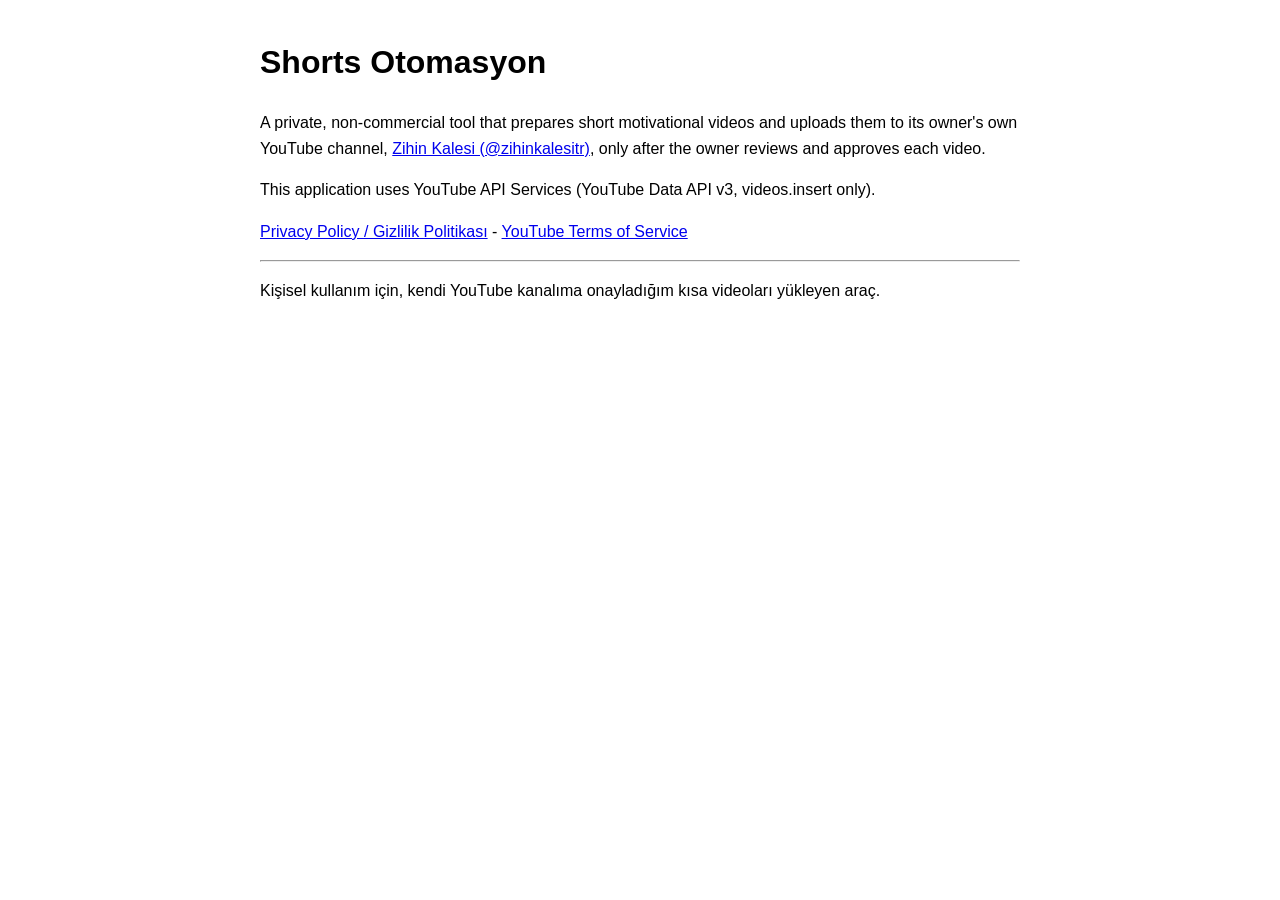
<file: index.html>
<!DOCTYPE html>
<html lang="en"><head><meta charset="utf-8"><meta name="viewport" content="width=device-width, initial-scale=1">
<title>Shorts Otomasyon</title></head>
<body style="font-family:sans-serif;max-width:760px;margin:auto;padding:16px;line-height:1.6">
<h1>Shorts Otomasyon</h1>
<p>A private, non-commercial tool that prepares short motivational videos and uploads them to its owner's own YouTube channel, <a href="https://www.youtube.com/@zihinkalesitr">Zihin Kalesi (@zihinkalesitr)</a>, only after the owner reviews and approves each video.</p>
<p>This application uses YouTube API Services (YouTube Data API v3, videos.insert only).</p>
<p><a href="gizlilik.html">Privacy Policy / Gizlilik Politikası</a> - <a href="https://www.youtube.com/t/terms">YouTube Terms of Service</a></p>
<hr>
<p>Kişisel kullanım için, kendi YouTube kanalıma onayladığım kısa videoları yükleyen araç.</p>
</body></html>
</file>
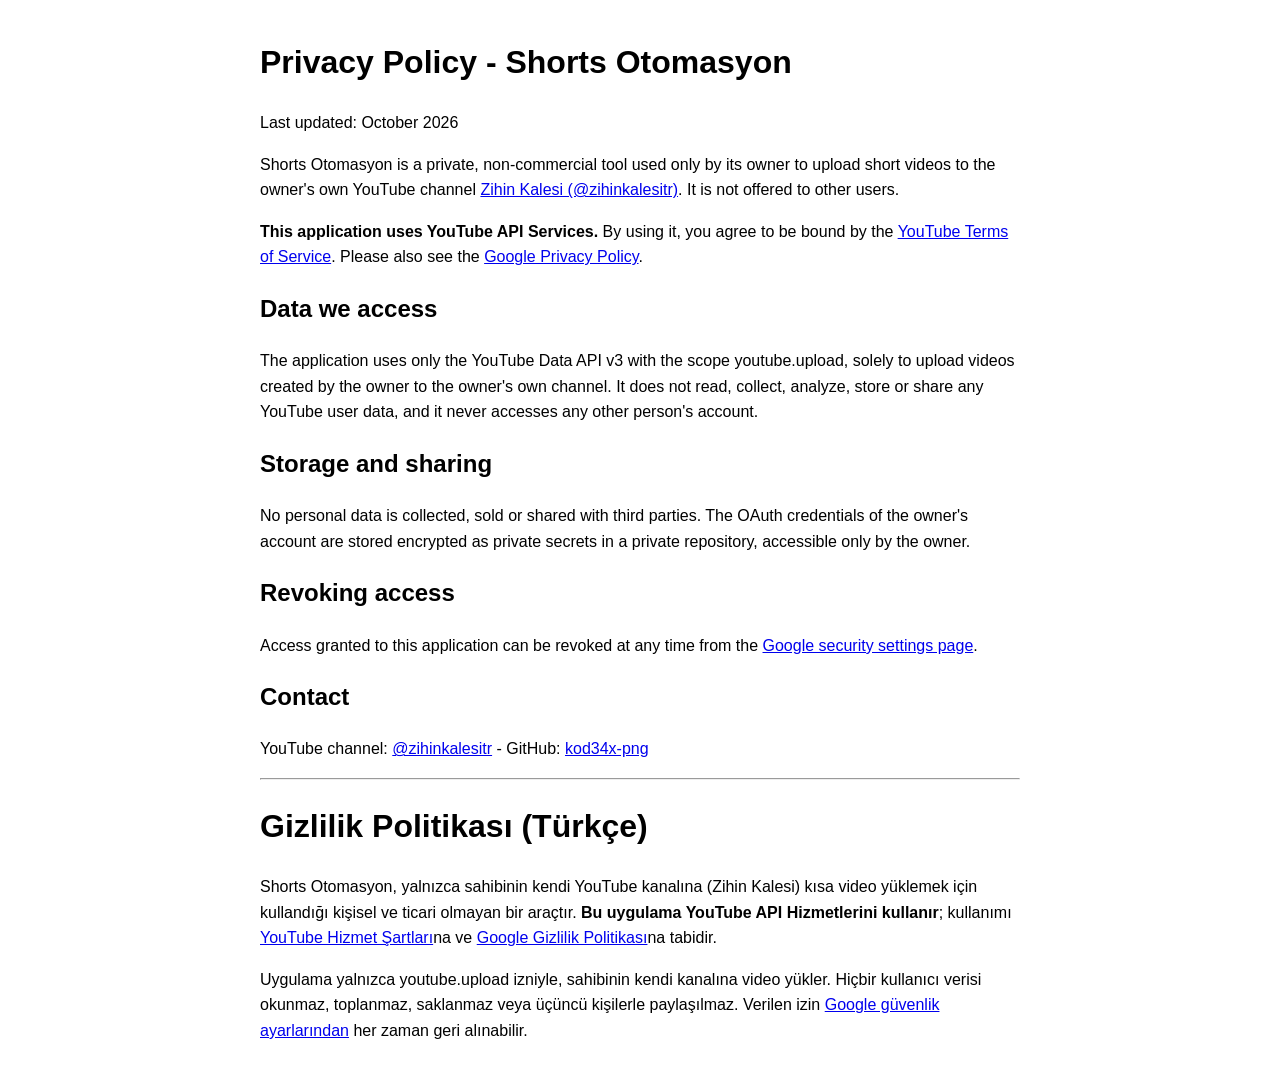
<file: gizlilik.html>
<!DOCTYPE html>
<html lang="en"><head><meta charset="utf-8"><meta name="viewport" content="width=device-width, initial-scale=1">
<title>Privacy Policy - Shorts Otomasyon</title></head>
<body style="font-family:sans-serif;max-width:760px;margin:auto;padding:16px;line-height:1.6">
<h1>Privacy Policy - Shorts Otomasyon</h1>
<p>Last updated: October 2026</p>
<p>Shorts Otomasyon is a private, non-commercial tool used only by its owner to upload short videos to the owner's own YouTube channel <a href="https://www.youtube.com/@zihinkalesitr">Zihin Kalesi (@zihinkalesitr)</a>. It is not offered to other users.</p>
<p><b>This application uses YouTube API Services.</b> By using it, you agree to be bound by the <a href="https://www.youtube.com/t/terms">YouTube Terms of Service</a>. Please also see the <a href="https://policies.google.com/privacy">Google Privacy Policy</a>.</p>
<h2>Data we access</h2>
<p>The application uses only the YouTube Data API v3 with the scope youtube.upload, solely to upload videos created by the owner to the owner's own channel. It does not read, collect, analyze, store or share any YouTube user data, and it never accesses any other person's account.</p>
<h2>Storage and sharing</h2>
<p>No personal data is collected, sold or shared with third parties. The OAuth credentials of the owner's account are stored encrypted as private secrets in a private repository, accessible only by the owner.</p>
<h2>Revoking access</h2>
<p>Access granted to this application can be revoked at any time from the <a href="https://security.google.com/settings/security/permissions">Google security settings page</a>.</p>
<h2>Contact</h2>
<p>YouTube channel: <a href="https://www.youtube.com/@zihinkalesitr">@zihinkalesitr</a> - GitHub: <a href="https://github.com/kod34x-png">kod34x-png</a></p>
<hr>
<h1>Gizlilik Politikası (Türkçe)</h1>
<p>Shorts Otomasyon, yalnızca sahibinin kendi YouTube kanalına (Zihin Kalesi) kısa video yüklemek için kullandığı kişisel ve ticari olmayan bir araçtır. <b>Bu uygulama YouTube API Hizmetlerini kullanır</b>; kullanımı <a href="https://www.youtube.com/t/terms">YouTube Hizmet Şartları</a>na ve <a href="https://policies.google.com/privacy">Google Gizlilik Politikası</a>na tabidir.</p>
<p>Uygulama yalnızca youtube.upload izniyle, sahibinin kendi kanalına video yükler. Hiçbir kullanıcı verisi okunmaz, toplanmaz, saklanmaz veya üçüncü kişilerle paylaşılmaz. Verilen izin <a href="https://security.google.com/settings/security/permissions">Google güvenlik ayarlarından</a> her zaman geri alınabilir.</p>
</body></html>
</file>
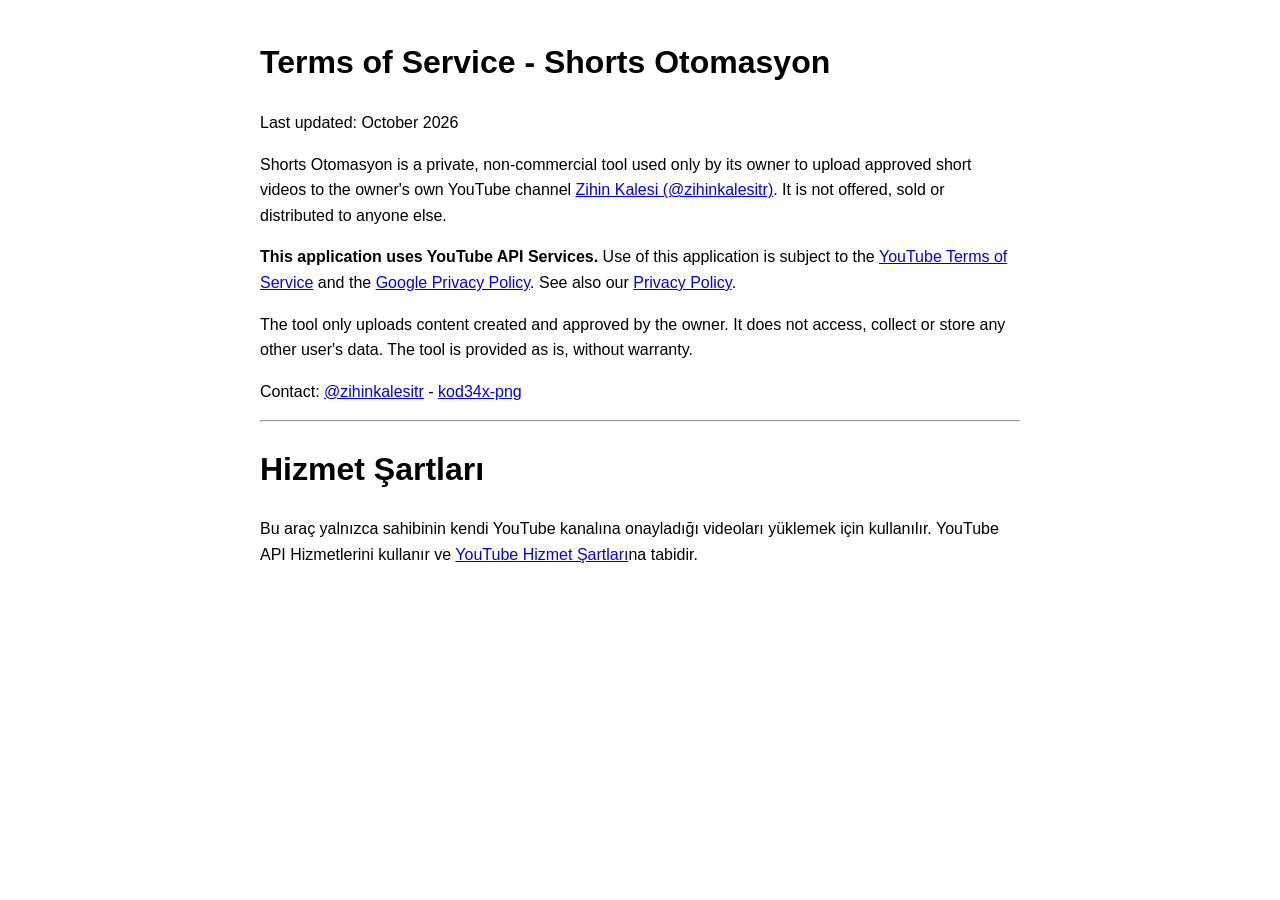
<file: sartlar.html>
<!DOCTYPE html>
<html lang="en"><head><meta charset="utf-8"><meta name="viewport" content="width=device-width, initial-scale=1">
<title>Terms of Service - Shorts Otomasyon</title></head>
<body style="font-family:sans-serif;max-width:760px;margin:auto;padding:16px;line-height:1.6">
<h1>Terms of Service - Shorts Otomasyon</h1>
<p>Last updated: October 2026</p>
<p>Shorts Otomasyon is a private, non-commercial tool used only by its owner to upload approved short videos to the owner's own YouTube channel <a href="https://www.youtube.com/@zihinkalesitr">Zihin Kalesi (@zihinkalesitr)</a>. It is not offered, sold or distributed to anyone else.</p>
<p><b>This application uses YouTube API Services.</b> Use of this application is subject to the <a href="https://www.youtube.com/t/terms">YouTube Terms of Service</a> and the <a href="https://policies.google.com/privacy">Google Privacy Policy</a>. See also our <a href="gizlilik.html">Privacy Policy</a>.</p>
<p>The tool only uploads content created and approved by the owner. It does not access, collect or store any other user's data. The tool is provided as is, without warranty.</p>
<p>Contact: <a href="https://www.youtube.com/@zihinkalesitr">@zihinkalesitr</a> - <a href="https://github.com/kod34x-png">kod34x-png</a></p>
<hr>
<h1>Hizmet Şartları</h1>
<p>Bu araç yalnızca sahibinin kendi YouTube kanalına onayladığı videoları yüklemek için kullanılır. YouTube API Hizmetlerini kullanır ve <a href="https://www.youtube.com/t/terms">YouTube Hizmet Şartları</a>na tabidir.</p>
</body></html>
</file>
